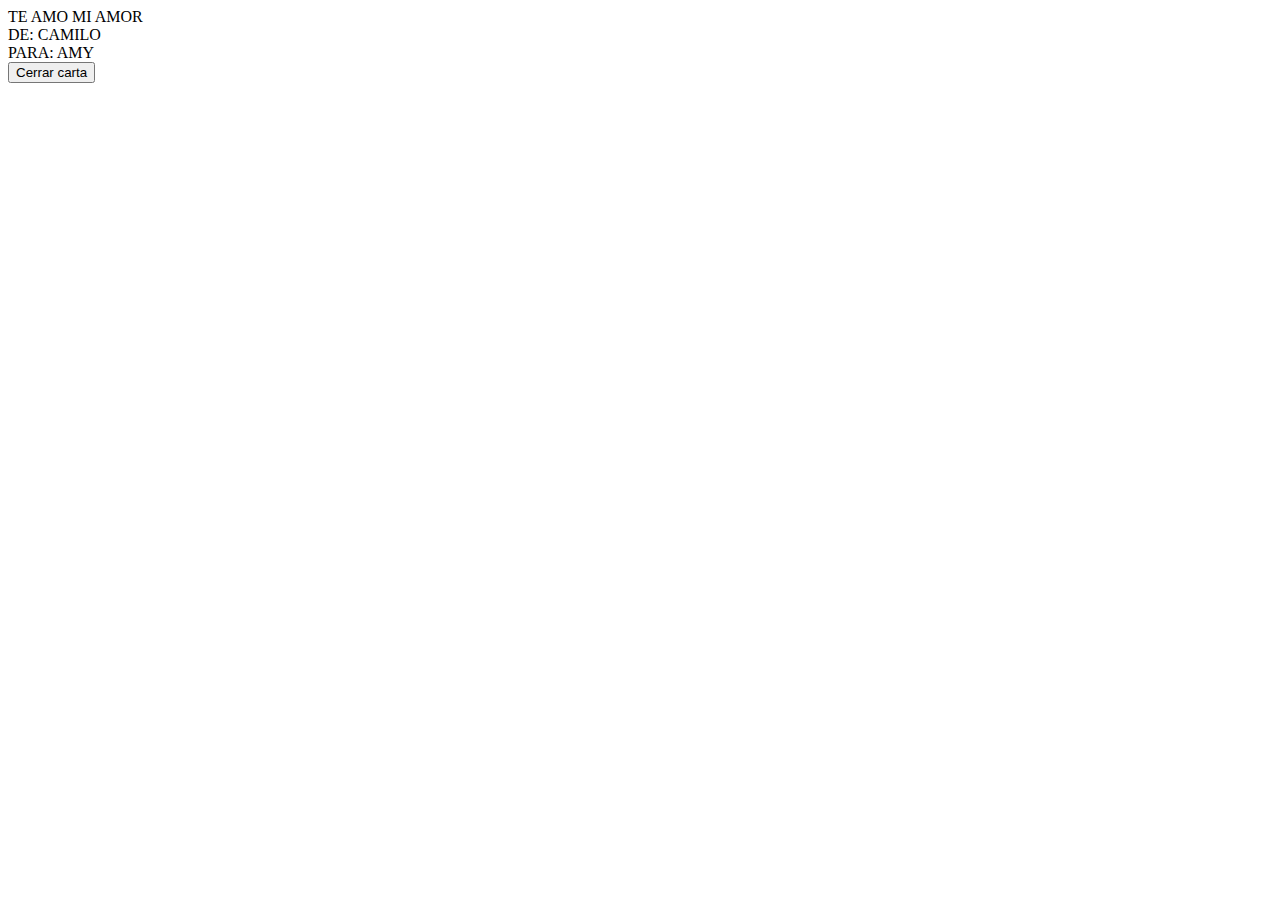
<file: proyect/index.html>
<!DOCTYPE html>
<html lang="es">
<head>
    <meta charset="UTF-8">
    <meta name="viewport" content="width=device-width, initial-scale=1.0">
    <title>69</title>
    <link href="https://fonts.googleapis.com/css2?family=Dancing+Script:wght@400;700&family=Montserrat:wght@300;400;600&display=swap" rel="stylesheet">
</head>
<body>
    <div id="stars"></div>
    <div id="shooting-stars"></div>
    <div id="floating-hearts"></div>
    
    <div class="love-container">
        <div class="envelope" id="envelope">
            <div class="envelope-front">
                <div class="envelope-seal" id="envelope-seal"></div>
            </div>
            <div class="envelope-back"></div>
            <div class="envelope-letter">
                <div class="letter-content">
                    <div class="letter-title">TE AMO MI AMOR</div>
                    <div class="letter-message" id="letter-message"></div>
                    <div class="letter-signature">DE: CAMILO<br>PARA: AMY</div>
                </div>
            </div>
        </div>
    </div>
    <button class="back-btn" id="back-btn">Cerrar carta</button>

    <div class="background-effects" id="background-effects"></div>
    <div class="glow-effect" id="glow-effect"></div>

</body>
</html>
</file>
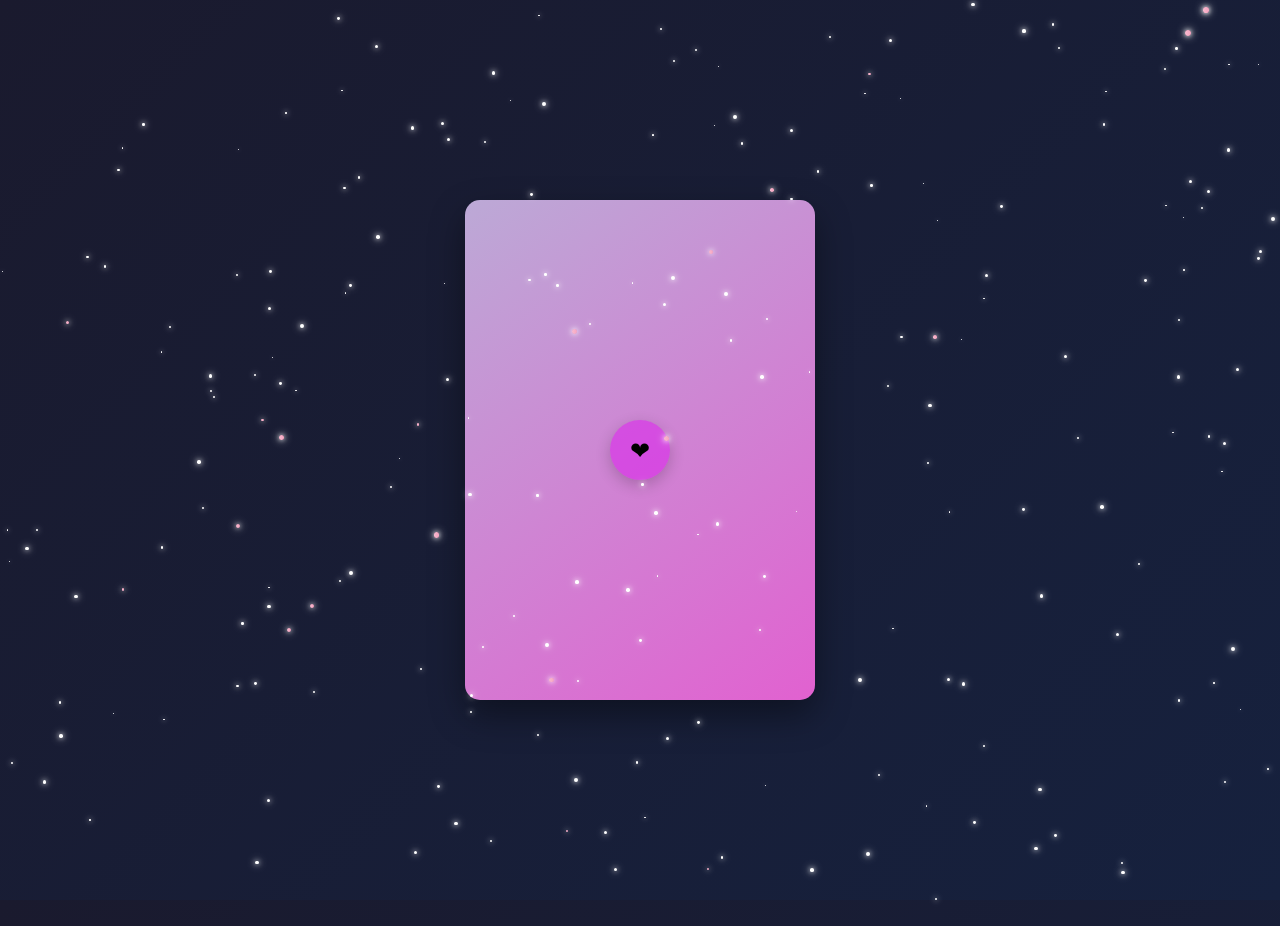
<file: proyecto_final.html>
<!DOCTYPE html>
<html lang="es">
<head>
    <meta charset="UTF-8">
    <meta name="viewport" content="width=device-width, initial-scale=1.0">
    <title>69</title>
    <link href="https://fonts.googleapis.com/css2?family=Dancing+Script:wght@400;700&family=Montserrat:wght@300;400;600&display=swap" rel="stylesheet">
    <style>
        body {
            margin: 0;
            padding: 0;
            min-height: 100vh;
            display: flex;
            justify-content: center;
            align-items: center;
            background: linear-gradient(135deg, #1a1a2e, #16213e);
            font-family: 'Montserrat', sans-serif;
            color: #fff;
            overflow: hidden;
            perspective: 1000px;
        }

        .love-container {
            width: 350px;
            height: 500px;
            position: relative;
            margin: 20px auto;
            perspective: 1500px;
        }

        .envelope {
            width: 100%;
            height: 100%;
            position: relative;
            transform-style: preserve-3d;
            transition: transform 1s ease;
        }

        .envelope-front, .envelope-back, .envelope-letter {
            position: absolute;
            top: 0;
            left: 0;
            width: 100%;
            height: 100%;
            border-radius: 15px;
            backface-visibility: hidden;
        }

        .envelope-front {
            background: linear-gradient(145deg, #bca9d6, #e161d0);
            box-shadow: 0 15px 35px rgba(0, 0, 0, 0.4);
            display: flex;
            flex-direction: column;
            align-items: center;
            justify-content: center;
            z-index: 2;
        }

        .envelope-seal {
            position: absolute;
            width: 60px;
            height: 60px;
            background: #de06f172;
            border-radius: 50%;
            top: 50%;
            left: 50%;
            transform: translate(-50%, -50%);
            box-shadow: 0 5px 15px rgba(0, 0, 0, 0.2);
            display: flex;
            align-items: center;
            justify-content: center;
            cursor: pointer;
            z-index: 3;
            transition: all 0.3s;
        }

        .envelope-seal:hover {
            transform: translate(-50%, -50%) scale(1.1);
            box-shadow: 0 0 20px rgba(0, 0, 0, 0.7);
        }

        .envelope-seal::before {
            content: '❤';
            font-size: 24px;
            color: rgb(0, 0, 0);
            position: absolute;
        }

        .envelope-back {
            background: linear-gradient(145deg, #ec4040, #f48fb1);
            transform: rotateY(180deg);
            box-shadow: 0 15px 35px rgba(0, 0, 0, 0.4);
        }

        .envelope-letter {
            background: url('https://images.unsplash.com/photo-1516541196182-6bdb0516ed27?ixlib=rb-1.2.1&auto=format&fit=crop&w=1350&q=80') center/cover;
            transform: rotateY(180deg);
            padding: 30px;
            box-sizing: border-box;
            display: flex;
            flex-direction: column;
            align-items: center;
            justify-content: center;
            text-align: center;
            color: #333;
            z-index: 1;
        }

        .letter-content {
            background: rgba(255, 255, 255, 0.95);
            padding: 30px;
            border-radius: 10px;
            box-shadow: 0 5px 15px rgba(0, 0, 0, 0.1);
            max-width: 100%;
            max-height: 80%;
            overflow-y: auto;
            animation: letter-appear 1s ease forwards;
            opacity: 0;
            transform: translateY(20px);
            border: 2px solid transparent;
            background-clip: padding-box;
            position: relative;
        }

        .letter-message {
            font-size: 16px;
            line-height: 1.8;
            color: #333;
            margin-bottom: 20px;
            white-space: pre-line;
            font-weight: 500;
        }

        .letter-content::before {
            content: '';
            position: absolute;
            top: -2px; right: -2px; bottom: -2px; left: -2px;
            background: linear-gradient(45deg, +#e3e3e3, #f0edee, #e5e2e3);
            border-radius: 12px;
            z-index: -1;
            animation: border-glow 3s ease-in-out infinite;
        }

        @keyframes border-glow {
            0%, 100% { opacity: 0.5; }
            50% { opacity: 1; }
        }

        @keyframes letter-appear {
            to { opacity: 1; transform: translateY(0); }
        }

        .letter-title {
            font-family: 'Dancing Script', cursive;
            font-size: 32px;
            color: #ff0404;
            margin-bottom: 20px;
        }

        .letter-message {
            font-size: 16px;
            line-height: 1.8;
            color: #000000;
            margin-bottom: 20px;
            white-space: pre-line;
            font-weight: 500;
        }

        .letter-signature {
            font-family: 'Dancing Script', cursive;
            font-size: 24px;
            color: #ed0606;
            align-self: flex-end;
            margin-top: 20px;
        }

        .open {
            transform: rotateY(180deg);
        }

        .back-btn {
            position: absolute;
            bottom: 20px;
            left: 50%;
            transform: translateX(-50%);
            background: rgba(255, 255, 255, 0.2);
            color: white;
            border: none;
            padding: 10px 20px;
            border-radius: 20px;
            font-size: 14px;
            cursor: pointer;
            transition: all 0.3s;
            z-index: 10;
            opacity: 0;
            pointer-events: none;
        }

        .back-btn.show {
            opacity: 1;
            pointer-events: auto;
        }

        .back-btn:hover {
            background: rgba(255, 255, 255, 0.3);
            transform: translateX(-50%) scale(1.05);
        }

        .star {
            position: absolute;
            background-color: white;
            border-radius: 50%;
            animation: twinkle 3s infinite ease-in-out;
            box-shadow: 0 0 5px #fff, 0 0 10px #fff;
        }

        @keyframes twinkle {
            0%, 100% { opacity: 0.2; transform: scale(0.8); }
            50% { opacity: 1; transform: scale(1.2); }
        }

        .heart-float {
            position: absolute;
            font-size: 24px;
            color: #f48fb1;
            animation: float-heart 6s infinite ease-in-out;
            opacity: 0;
            z-index: 5;
            text-shadow: 0 0 5px #f06292;
        }

        @keyframes float-heart {
            0% { transform: translateY(0) scale(0.5) rotate(0deg); opacity: 0; }
            20% { opacity: 0.8; }
            80% { opacity: 0.8; }
            100% { transform: translateY(-100px) scale(1.5) rotate(20deg); opacity: 0; }
        }

        .shooting-star {
            position: absolute;
            width: 4px;
            height: 4px;
            background: linear-gradient(to right, rgba(255,255,255,0), #fff 50%, rgba(255,255,255,0));
            border-radius: 50%;
            animation: shoot 8s infinite ease-out;
            opacity: 0;
        }

        @keyframes shoot {
            0% { transform: translate(0, 0) rotate(215deg) scale(0); opacity: 0; }
            5% { opacity: 1; }
            10% { transform: translate(-200px, 200px) rotate(215deg) scale(1); opacity: 0; }
            100% { transform: translate(-200px, 200px) rotate(215deg) scale(1); opacity: 0; }
        }

        .particle {
            position: absolute;
            width: 6px;
            height: 6px;
            background: #f48fb1;
            border-radius: 50%;
            animation: particle-burst 2s forwards ease-out;
        }

        @keyframes particle-burst {
            0% { transform: translate(0, 0); opacity: 1; }
            100% { transform: translate(var(--x), var(--y)); opacity: 0; }
        }

        @media (max-width: 480px) {
            body {
                height: 100vh;
                overflow-y: auto;
                padding: 20px 10px;
                align-items: center;
                justify-content: flex-start;
            }

            .love-container {
                width: 90vw;
                height: 80vh;
                margin-top: 20px;
                margin-bottom: 60px;
            }

            .envelope {
                height: 100%;
            }

            .envelope-letter {
                padding: 15px;
                height: 100%;
                overflow: visible;
            }

            .letter-content {
                padding: 15px;
                max-height: 65vh;
                overflow-y: scroll;
                -webkit-overflow-scrolling: touch;
            }

            .letter-title {
                font-size: 24px;
                margin-bottom: 10px;
            }

            .letter-message {
                font-size: 14px;
                line-height: 1.6;
            }

            .letter-signature {
                font-size: 18px;
                margin-top: 10px;
            }

            .back-btn {
                font-size: 12px;
                padding: 8px 16px;
                bottom: 10px;
                position: fixed;
            }

            .envelope-seal {
                width: 50px;
                height: 50px;
            }

            .envelope-seal::before {
                width: 35px;
                height: 35px;
            }

            .envelope-seal::after {
                font-size: 20px;
            }
        }
        /* Nuevos efectos de fondo */
        .background-effects {
            position: fixed;
            top: 0;
            left: 0;
            width: 100%;
            height: 100%;
            pointer-events: none;
            z-index: -1;
        }

        /* Efecto de confeti */
        .confetti {
            position: absolute;
            width: 10px;
            height: 10px;
            background-color: #8200a9;
            opacity: 0;
            animation: confetti-fall 5s ease-in-out forwards;
        }

        @keyframes confetti-fall {
            0% { transform: translateY(-100px) rotate(0deg); opacity: 1; }
            100% { transform: translateY(100vh) rotate(720deg); opacity: 0; }
        }

        /* Efecto de brillo al abrir la carta */
        .glow-effect {
            position: absolute;
            top: 50%;
            left: 50%;
            transform: translate(-50%, -50%);
            width: 0;
            height: 0;
            background: radial-gradient(circle, rgba(244,143,177,0.8) 0%, rgba(255,255,255,0) 70%);
            border-radius: 50%;
            opacity: 0;
            z-index: 1;
            pointer-events: none;
        }

        .glow-effect.active {
            animation: glow-expand 1.5s ease-out forwards;
        }

        @keyframes glow-expand {
            0% { width: 0; height: 0; opacity: 0; }
            50% { opacity: 0.8; }
            100% { width: 300vw; height: 300vw; opacity: 0; }
        }

        /* Efecto de pulsación para el sello */
        .pulse {
            animation: pulse 2s infinite;
        }

        @keyframes pulse {
            0% { transform: translate(-50%, -50%) scale(1); box-shadow: 0 0 0 0 rgba(244, 143, 177, 0.7); }
            70% { transform: translate(-50%, -50%) scale(1.05); box-shadow: 0 0 0 10px rgba(244, 143, 177, 0); }
            100% { transform: translate(-50%, -50%) scale(1); box-shadow: 0 0 0 0 rgba(244, 143, 177, 0); }
        }

        /* Efecto de arcoiris para algunas estrellas */
        .rainbow-star {
            background: linear-gradient(90deg, #f8bbd0, #f48fb1, #f06292, #ec407a, #e91e63);
            background-size: 800% 800%;
            animation: rainbow 10s ease infinite, twinkle 3s infinite ease-in-out;
        }

        @keyframes rainbow {
            0% { background-position: 0% 50%; }
            50% { background-position: 100% 50%; }
            100% { background-position: 0% 50%; }
        }

        /* Efecto de música flotante */
        .music-note {
            position: absolute;
            font-size: 20px;
            color: rgba(244, 143, 177, 0.7);
            animation: float-note 4s ease-in-out forwards;
            opacity: 0;
        }

        @keyframes float-note {
            0% { transform: translateY(0) translateX(0); opacity: 0; }
            20% { opacity: 0.7; }
            80% { opacity: 0.7; }
            100% { transform: translateY(-100px) translateX(20px); opacity: 0; }
        }
    </style>
</head>
<body>
    <div id="stars"></div>
    <div id="shooting-stars"></div>
    <div id="floating-hearts"></div>
    
    <div class="love-container">
        <div class="envelope" id="envelope">
            <div class="envelope-front">
                <div class="envelope-seal" id="envelope-seal"></div>
            </div>
            <div class="envelope-back"></div>
            <div class="envelope-letter">
                <div class="letter-content">
                    <div class="letter-title">TE AMO MI AMOR</div>
                    <div class="letter-message" id="letter-message"></div>
                    <div class="letter-signature">DE: CAMILO<br>PARA: AMY</div>
                </div>
            </div>
        </div>
    </div>
    <button class="back-btn" id="back-btn">Cerrar carta</button>

    <div class="background-effects" id="background-effects"></div>
    <div class="glow-effect" id="glow-effect"></div>
    
    <script>
        // Crear estrellas mejoradas
        function createStars() {
            const body = document.body;
            for (let i = 0; i < 200; i++) {
                const star = document.createElement('div');
                star.className = 'star';
                const size = Math.random() * 3 + 1;
                star.style.width = size + 'px';
                star.style.height = size + 'px';
                star.style.top = Math.random() * 100 + '%';
                star.style.left = Math.random() * 100 + '%';
                star.style.animationDelay = Math.random() * 3 + 's';
                star.style.animationDuration = (Math.random() * 3 + 2) + 's';
                body.appendChild(star);
            }
        }

        // Crear estrellas fugaces
        function createShootingStars() {
            const container = document.getElementById('shooting-stars');
            for (let i = 0; i < 5; i++) {
                const star = document.createElement('div');
                star.className = 'shooting-star';
                star.style.top = Math.random() * 40 + '%';
                star.style.left = Math.random() * 40 + 60 + '%';
                star.style.animationDelay = Math.random() * 8 + 's';
                container.appendChild(star);
            }
        }

        // Crear corazones flotantes con más variedad
        function createFloatingHearts() {
            const container = document.getElementById('floating-hearts');
            const colors = ['#ff6868', '#ff6868', '#000000', '#000000'];
            
            for (let i = 0; i < 20; i++) {
                const heart = document.createElement('div');
                heart.className = 'heart-float';
                heart.innerHTML = '❤';
                heart.style.left = Math.random() * 100 + '%';
                heart.style.top = Math.random() * 100 + '%';
                heart.style.animationDelay = Math.random() * 6 + 's';
                heart.style.fontSize = (Math.random() * 20 + 15) + 'px';
                heart.style.color = colors[Math.floor(Math.random() * colors.length)];
                container.appendChild(heart);
            }
        }

        // Crear efecto de partículas
        function createParticles() {
            const container = document.createElement('div');
            container.className = 'particles';
            document.body.appendChild(container);
            
            for (let i = 0; i < 30; i++) {
                const particle = document.createElement('div');
                particle.className = 'particle';
                
                // Posición aleatoria alrededor del sello
                const angle = Math.random() * Math.PI * 2;
                const distance = Math.random() * 100 + 50;
                const x = Math.cos(angle) * distance;
                const y = Math.sin(angle) * distance;
                
                particle.style.setProperty('--x', x + 'px');
                particle.style.setProperty('--y', y + 'px');
                
                // Color aleatorio
                const colors = ['#ff6868', '#8200a', '#ff7eb3', '#ff65a3', '#000000'];
                particle.style.background = colors[Math.floor(Math.random() * colors.length)];
                
                // Tamaño aleatorio
                particle.style.width = (Math.random() * 8 + 4) + 'px';
                particle.style.height = particle.style.width;
                
                // Velocidad aleatoria
                particle.style.animationDuration = (Math.random() * 1 + 1) + 's';
                
                container.appendChild(particle);
            }
            
            setTimeout(() => {
                container.remove();
            }, 2000);
        }

        // Abrir sobre
        document.getElementById('envelope-seal').addEventListener('click', function() {
            document.getElementById('envelope').classList.add('open');
            document.getElementById('back-btn').classList.add('show');
            createParticles();
            createConfetti();
            activateGlowEffect();
            
            // Reproducir sonido (opcional)
            const audio = new Audio('https://assets.mixkit.co/sfx/preview/mixkit-magical-coin-win-1936.mp3');
            audio.volume = 0.5;
            audio.play().catch(e => console.log('Audio no pudo reproducirse: ', e));
        });

        // Cerrar sobre
        document.getElementById('back-btn').addEventListener('click', function() {
            document.getElementById('envelope').classList.remove('open');
            document.getElementById('back-btn').classList.remove('show');
        });

        function setMessage(message) {
            document.getElementById('letter-message').innerHTML = message;
        }

        // Crear notas musicales flotantes
        function createMusicNotes() {
            const container = document.getElementById('background-effects');
            const notes = ['♪', '♫', '♬', '♩', '♭', '♮'];
            
            setInterval(() => {
                const note = document.createElement('div');
                note.className = 'music-note';
                note.innerHTML = notes[Math.floor(Math.random() * notes.length)];
                note.style.left = Math.random() * 100 + '%';
                note.style.top = Math.random() * 100 + '%';
                note.style.opacity = '0';
                container.appendChild(note);
                
                setTimeout(() => {
                    note.remove();
                }, 4000);
            }, 2000);
        }

        // Crear confeti
        function createConfetti() {
            const container = document.getElementById('background-effects');
            const colors = ['#ff6868', '#ffb347', '#a6ff4d', '#4da6ff', '#d24dff', '#ff4d94'];
            
            for (let i = 0; i < 100; i++) {
                setTimeout(() => {
                    const confetti = document.createElement('div');
                    confetti.className = 'confetti';
                    confetti.style.left = Math.random() * 100 + '%';
                    confetti.style.width = (Math.random() * 8 + 5) + 'px';
                    confetti.style.height = (Math.random() * 8 + 5) + 'px';
                    confetti.style.background = colors[Math.floor(Math.random() * colors.length)];
                    confetti.style.animationDuration = (Math.random() * 3 + 3) + 's';
                    confetti.style.animationDelay = (Math.random() * 2) + 's';
                    
                    // Formas variadas
                    const shape = Math.floor(Math.random() * 4);
                    if (shape === 0) {
                        confetti.style.borderRadius = '50%';
                    } else if (shape === 1) {
                        confetti.style.borderRadius = '0';
                    } else if (shape === 2) {
                        confetti.style.width = '8px';
                        confetti.style.height = '8px';
                        confetti.style.transform = 'rotate(45deg)';
                    }
                    
                    container.appendChild(confetti);
                    
                    setTimeout(() => {
                        confetti.remove();
                    }, 5000);
                }, Math.random() * 500);
            }
        }

        // Crear estrellas arcoiris
        function createRainbowStars() {
            const body = document.body;
            for (let i = 0; i < 20; i++) {
                const star = document.createElement('div');
                star.className = 'star rainbow-star';
                const size = Math.random() * 4 + 2;
                star.style.width = size + 'px';
                star.style.height = size + 'px';
                star.style.top = Math.random() * 100 + '%';
                star.style.left = Math.random() * 100 + '%';
                star.style.animationDelay = Math.random() * 3 + 's';
                body.appendChild(star);
            }
        }

        // Efecto de brillo al abrir
        function activateGlowEffect() {
            const glowEffect = document.getElementById('glow-effect');
            glowEffect.classList.add('active');
            
            setTimeout(() => {
                glowEffect.classList.remove('active');
            }, 1500);
        }

        // Inicializar
        window.onload = function() {
            createStars();
            createRainbowStars();
            createShootingStars();
            createFloatingHearts();
            createMusicNotes();
            
            // Agregar efecto de pulsación al sello
            document.getElementById('envelope-seal').classList.add('pulse');
            
            const mensaje = ``;
            setMessage(mensaje);
        };
    </script>
</body>
</html>
</file>
